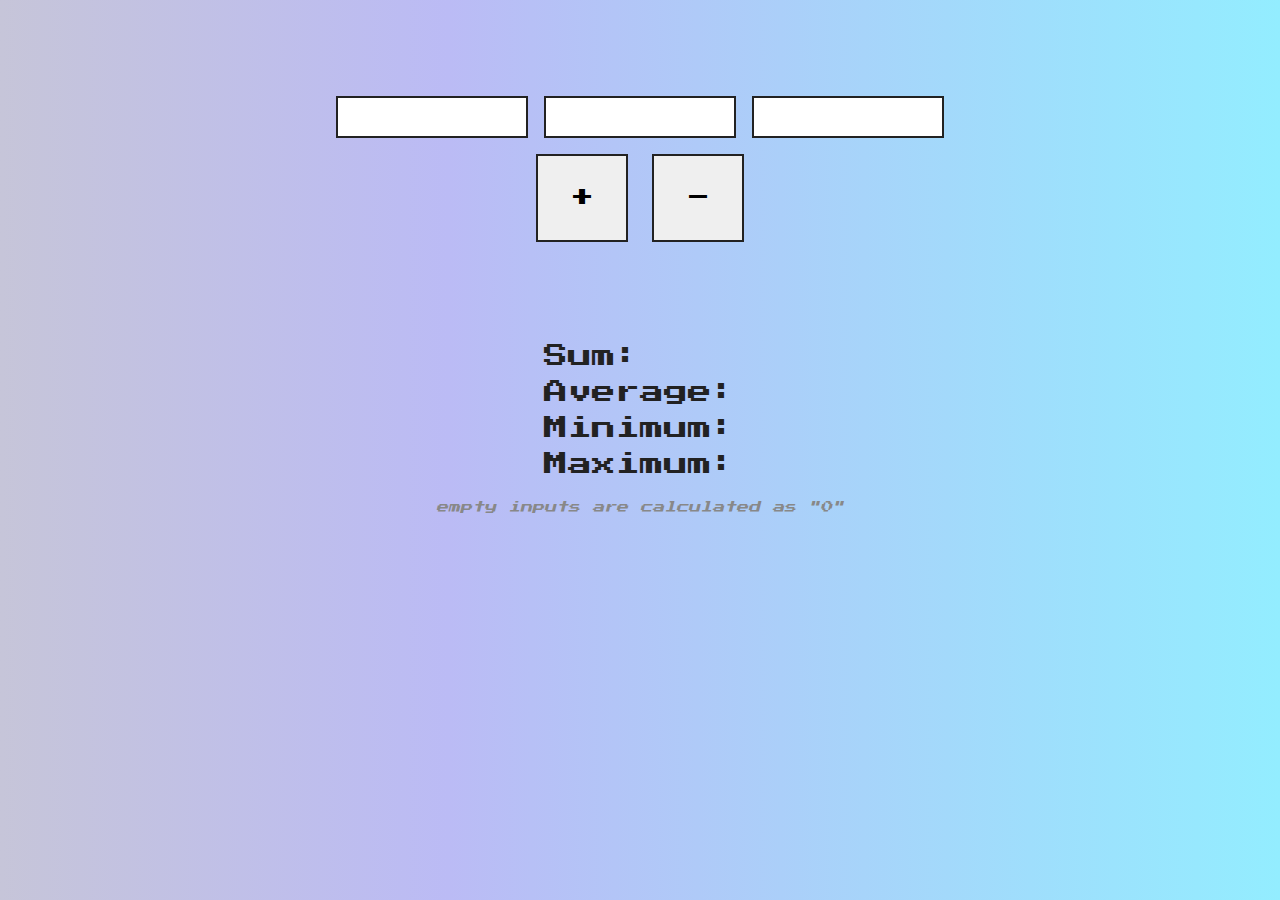
<file: Lab1 - counter/index.html>
<!DOCTYPE html>
<html lang="en">
    <head>
        <meta charset="UTF-8" />
        <meta name="viewport" content="width=device-width, initial-scale=1.0" />
        <link rel="stylesheet" href="style.css" />
        <title>Lab 1</title>
    </head>
    <body>
        <main>
            <div class="input-container">
                <input type="text" class="input-field" id="input-1" />
                <input type="text" class="input-field" id="input-1" />
                <input type="text" class="input-field" id="input-1" />
            </div>

            <div class="button-div">
                <button id="add">+</button>
                <button id="del">-</button>
            </div>

            <div class="result-container">
                <div class="result">
                    Sum:
                    <span id="sum"></span>
                </div>
                <div class="result">
                    Average:
                    <span id="avg"></span>
                </div>
                <div class="result">
                    Minimum:
                    <span id="min"></span>
                </div>
                <div class="result">
                    Maximum:
                    <span id="max"></span>
                </div>
            </div>
            <div class="disclaimer">empty inputs are calculated as "0"</div>
        </main>

        <script src="script.js"></script>
    </body>
</html>
</file>
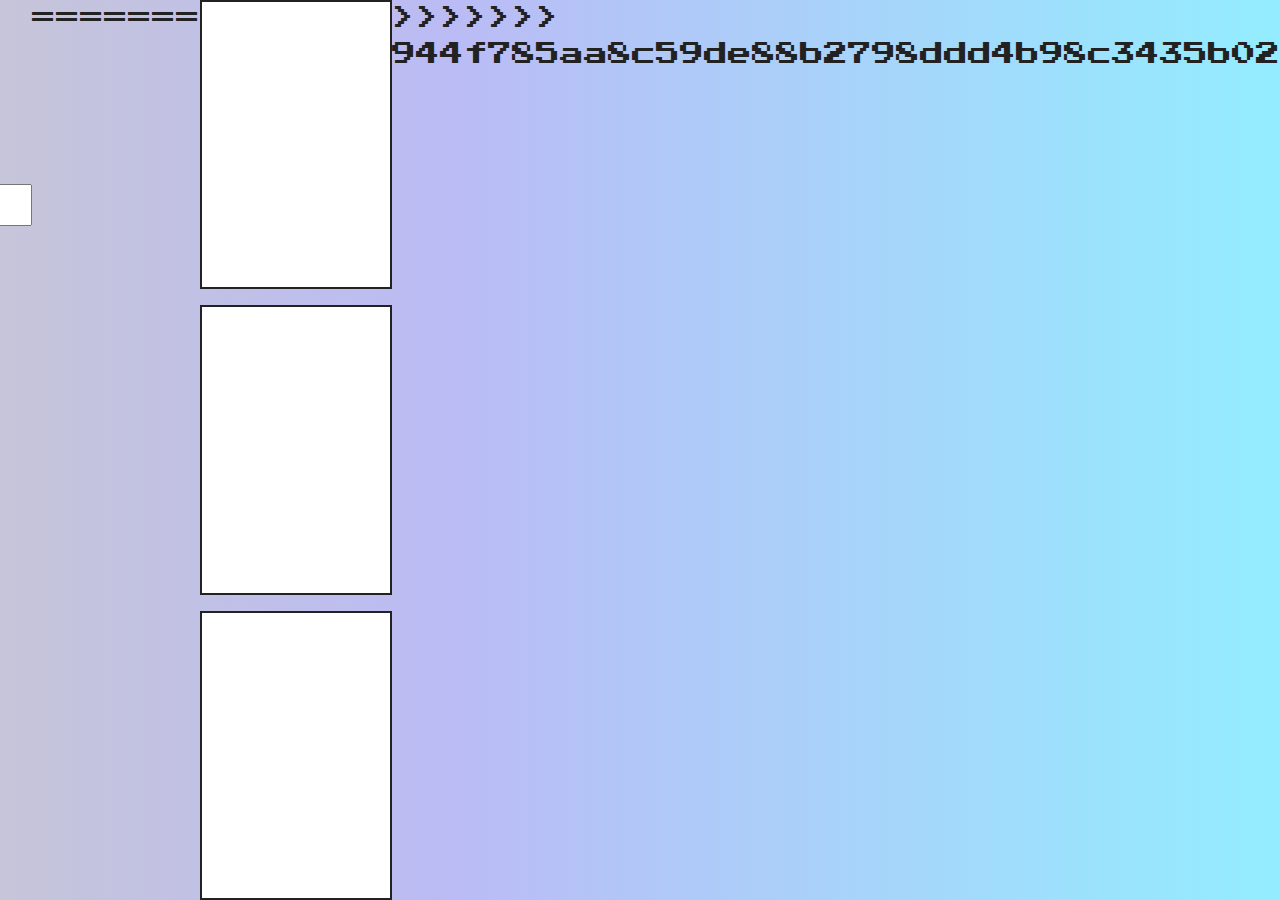
<file: Lab1/index.html>
<!DOCTYPE html>
<html lang="en">
  <head>
    <meta charset="UTF-8" />
    <meta name="viewport" content="width=device-width, initial-scale=1.0" />
    <link rel="stylesheet" href="style.css" />
    <title>Lab 1</title>
  </head>
  <body>
    <main>
<<<<<<< HEAD
      <div class="inputContainer">
        <p><label for="num1">Pole 1</label></p>
        <input type="number" name="num1" id="num1" />
      </div>

    </main>

=======
      <div class="input-container">
        <input type="text" class="input-field" id="input-1" />
        <input type="text" class="input-field" id="input-1" />
        <input type="text" class="input-field" id="input-1" />
      </div>
>>>>>>> 944f785aa8c59de88b2798ddd4b98c3435b021e0

      <div class="button-div">
        <button id="add">+</button>
        <button id="del">-</button>
      </div>

      <div class="result-container">
        <div class="result">
          Sum:
          <span id="sum"></span>
        </div>
        <div class="result">
          Average:
          <span id="avg"></span>
        </div>
        <div class="result">
          Minimum:
          <span id="min"></span>
        </div>
        <div class="result">
          Maximum:
          <span id="max"></span>
        </div>
      </div>
      <div class="disclaimer">empty inputs are calculated as "0"</div>
    </main>

    <script src="script.js"></script>
  </body>
</html>
</file>
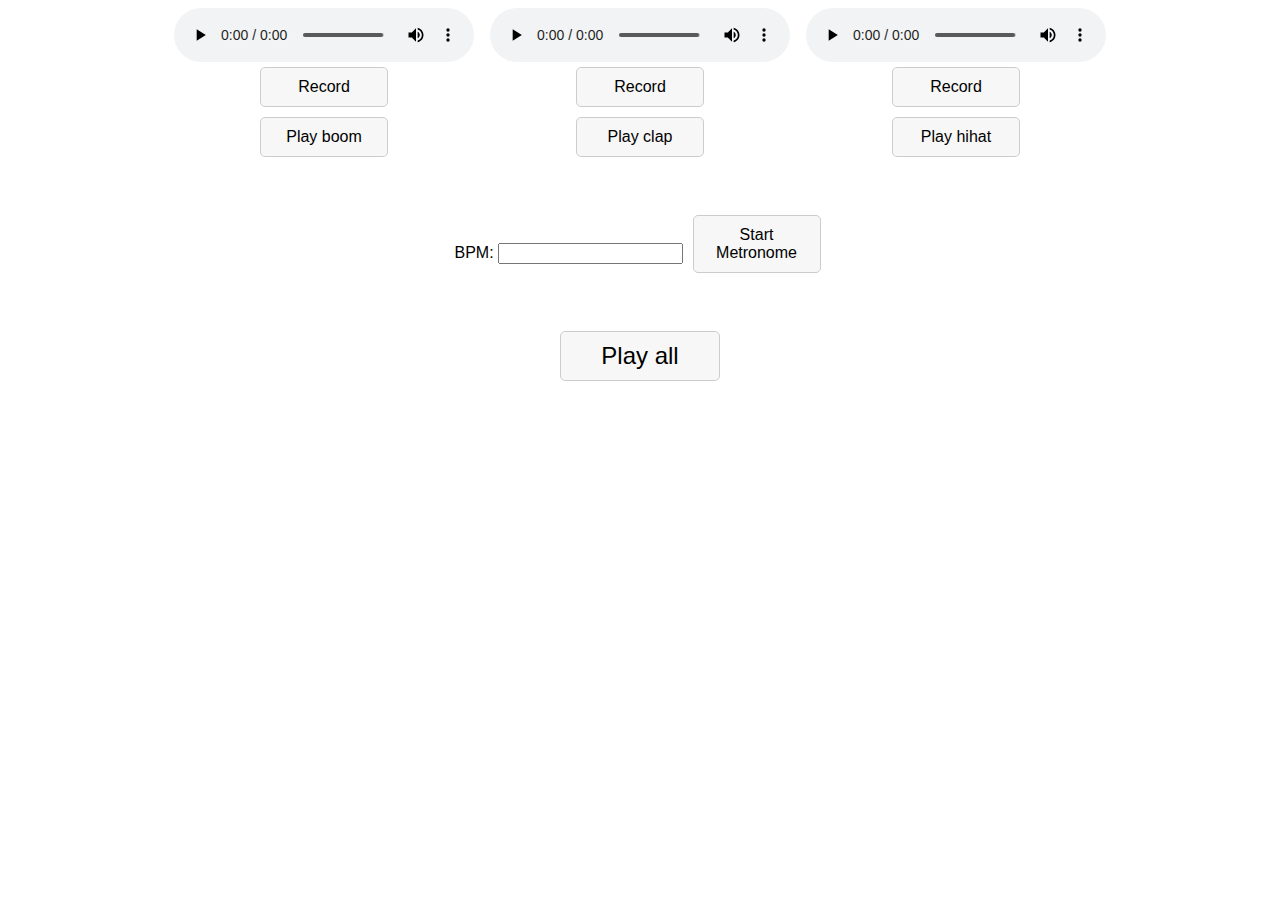
<file: Lab3 - drumkit/index.html>
<!DOCTYPE html>
<html lang="en">
  <head>
    <meta charset="UTF-8" />
    <meta name="viewport" content="width=device-width, initial-scale=1.0" />
    <link rel="stylesheet" href="style.css" />
    <title>Lab3</title>
  </head>
  <body>
    <div class="drumkit">
      <div class="sound-controls">
        <audio id="boom" controls src="sounds/boom.wav"></audio>
        <button id="record" class="record record-boom">Record</button>
        <button class="stop stop-boom hidden">Stop</button>
        <button class="play play-boom" data-key="a">Play boom</button>
      </div>
      <div class="sound-controls">
        <audio id="clap" controls data-key="s" src="sounds/clap.wav"></audio>
        <button id="record" class="record record-clap">Record</button>
        <button class="stop stop-clap hidden" data-key="s">Stop</button>
        <button class="play play-clap" data-key="s">Play clap</button>
      </div>
      <div class="sound-controls">
        <audio id="hihat" controls src="sounds/hihat.wav"></audio>
        <button id="record" class="record record-hihat">Record</button>
        <button class="stop stop-hihat hidden">Stop</button>
        <button class="play play-hihat" data-key="d">Play hihat</button>
      </div>
    </div>
    <div class="metronome-controls">
      <label for="bpm">BPM:</label>
      <input id="bpm" type="number" />
      <button class="start-metronome">Start Metronome</button>
      <button class="stop-metronome hidden">Stop Metronome</button>
      <audio id="tick" class="hidden" src="sounds/tink.wav"></audio>
    </div>
    <button id="play" class="play play-all">Play all</button>
    <script src="script.js"></script>
  </body>
</html>
</file>
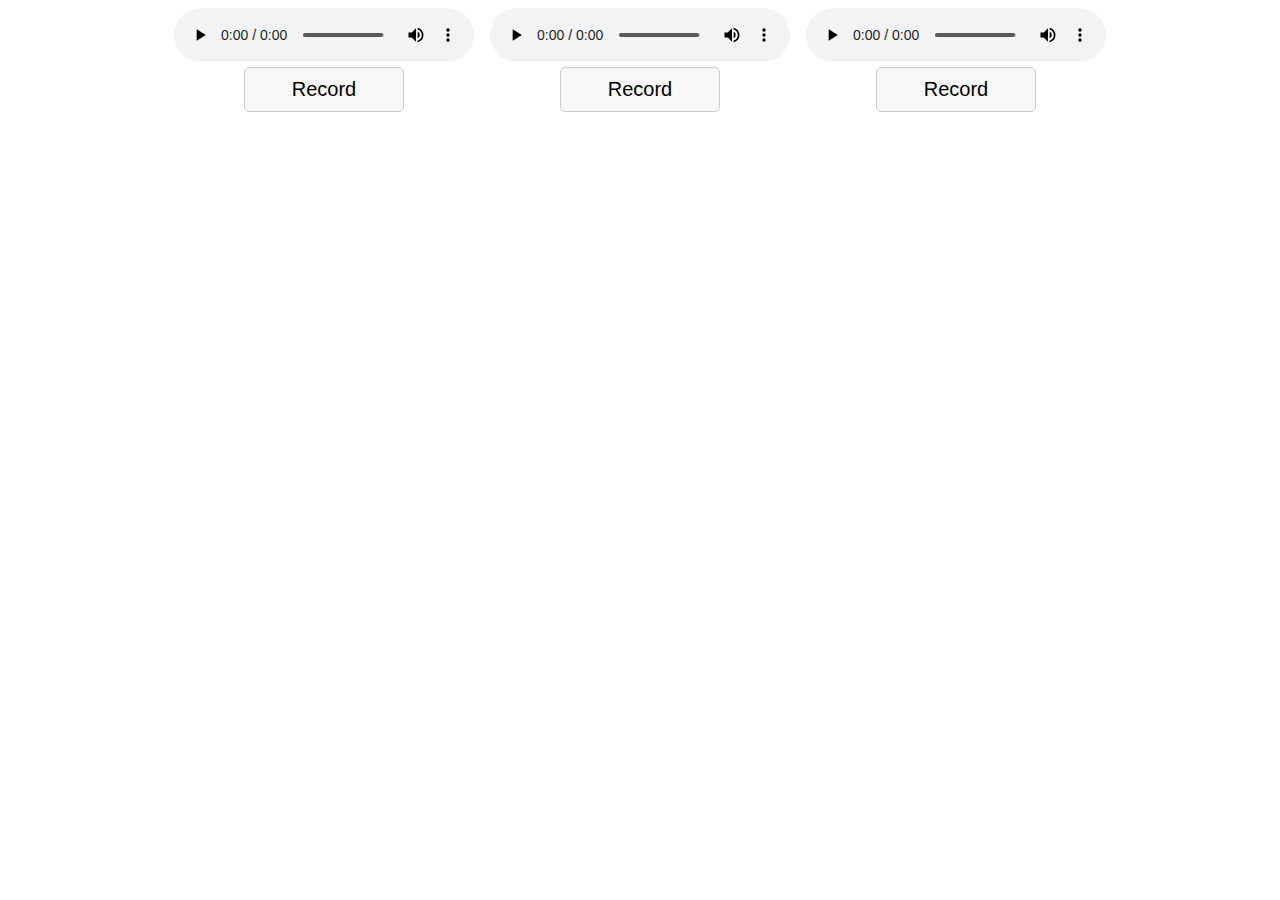
<file: Lab3/index.html>
<!DOCTYPE html>
<html lang="en">
  <head>
    <meta charset="UTF-8" />
    <meta name="viewport" content="width=device-width, initial-scale=1.0" />
    <link rel="stylesheet" href="style.css" />
    <title>Lab3</title>
  </head>
  <body>
    <div class="drumkit">
      <div class="sound-controls">
        <audio id="boom" controls data-key="a" src="sounds/boom.wav"></audio>
        <button id="record-boom">Record</button>
      </div>
      <div class="sound-controls">
        <audio id="clap" controls data-key="s" src="sounds/clap.wav"></audio>
        <button id="record-clap">Record</button>
      </div>
      <div class="sound-controls">
        <audio id="hihat" controls data-key="d" src="sounds/hihat.wav"></audio>
        <button id="record-hihat">Record</button>
      </div>
    </div>

    <script src="script.js"></script>
  </body>
</html>
</file>
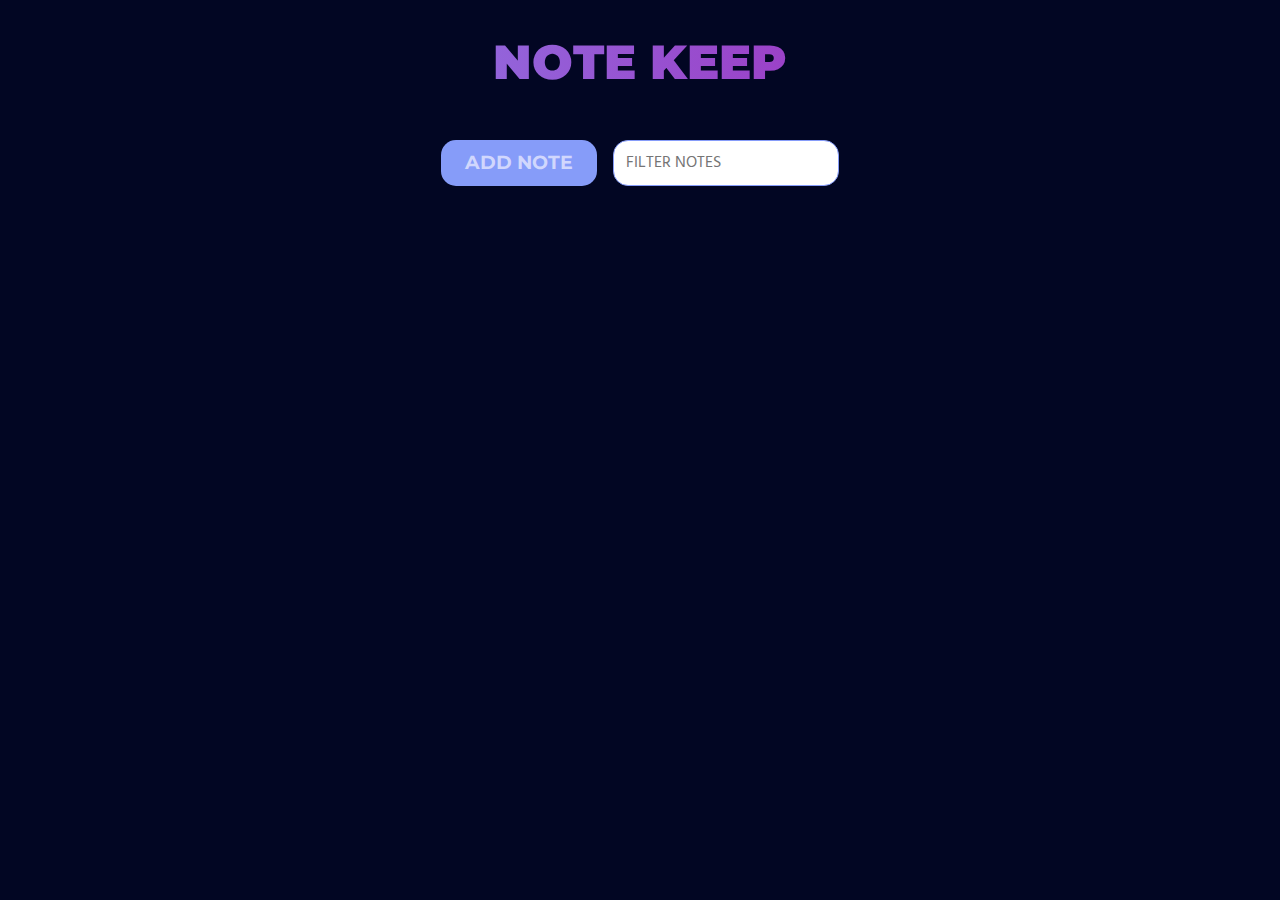
<file: Lab4 - notekeep/index.html>
<!DOCTYPE html>
<html lang="en">
  <head>
    <meta charset="UTF-8" />
    <meta name="viewport" content="width=device-width, initial-scale=1.0" />
    <title>Document</title>
    <link rel="stylesheet" href="style.css" />
  </head>
  <body>
    <h1 class="app-title">Note Keep</h1>

    <div class="action-buttons">
      <button class="btn btn-primary" id="add-note"><h3>Add note</h3></button>
      <input
        type="text"
        name="filter"
        id="note-filter"
        placeholder="FILTER NOTES"
      />
    </div>

    <div class="notes-container"></div>

    <div class="create-note-modal">
      <div class="create-note-modal-header">
        <h2 class="primary">Create a new note</h2>
        <button class="btn btn-secondary close-modal">X</button>
      </div>
      <div class="create-note-modal-body">
        <input type="text" placeholder="TITLE" id="note-title" />
        <textarea placeholder="CONTENT" id="note-content"></textarea>
        <input type="text" placeholder="TAGS: #work #home" id="note-tags" />
      </div>
      <div class="create-note-modal-footer">
        <button class="btn btn-primary create-note">
          <h4>Create note</h4>
        </button>
        <div class="color-picker">
          <div
            class="color"
            style="background-color: #f1c40f"
            data-color="#f1c40f"
          ></div>
          <div
            class="color"
            style="background-color: #e74c3c"
            data-color="#e74c3c"
          ></div>
          <div
            class="color"
            style="background-color: #3498db"
            data-color="#3498db"
          ></div>
          <div
            class="color"
            style="background-color: #2ecc71"
            data-color="#2ecc71"
          ></div>
        </div>
      </div>
    </div>
    <div class="backdrop hidden"></div>
    <script src="script.js"></script>
  </body>
</html>
</file>
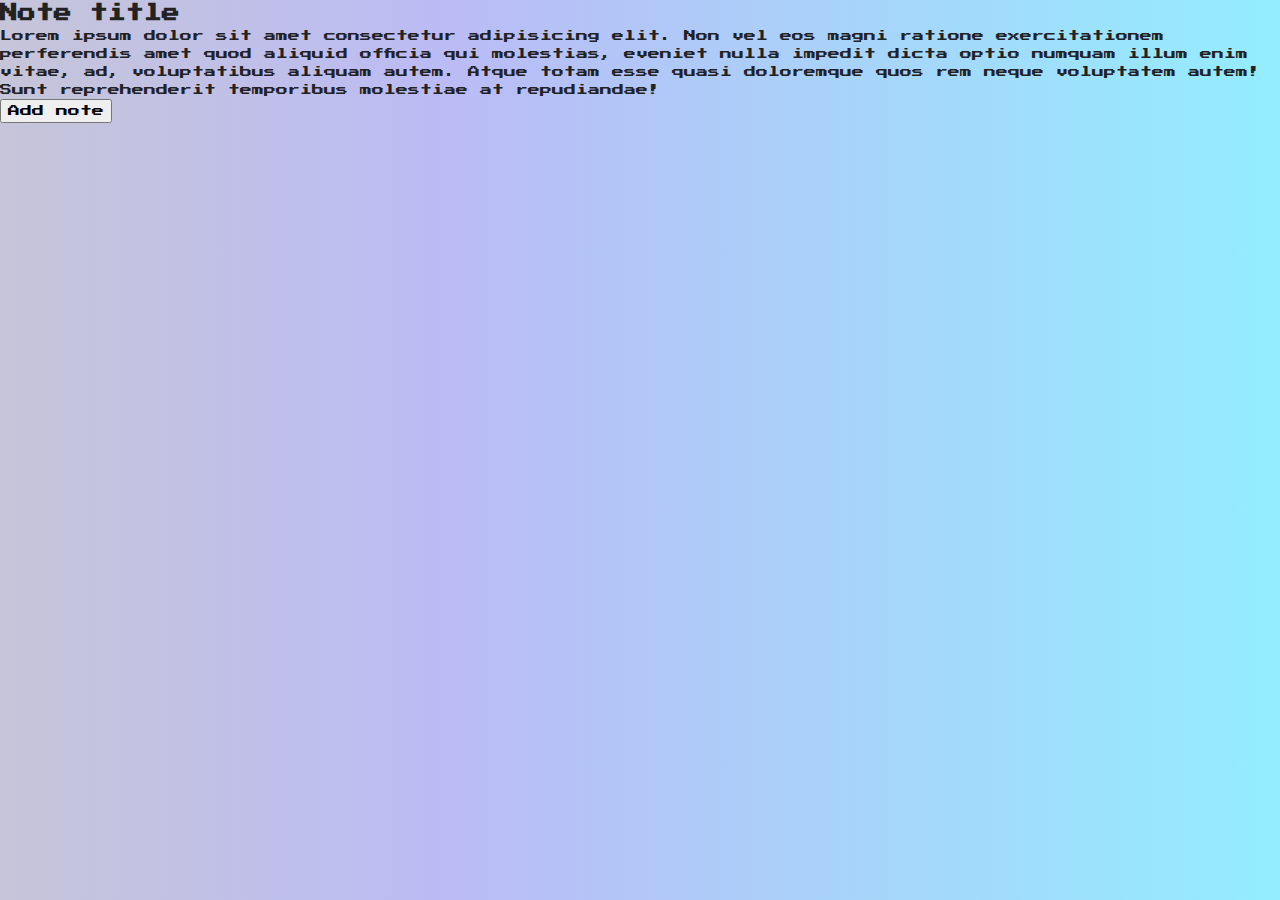
<file: Lab4/index.html>
<!DOCTYPE html>
<html lang="en">
  <head>
    <meta charset="UTF-8" />
    <meta name="viewport" content="width=device-width, initial-scale=1.0" />
    <title>Document</title>
    <link rel="stylesheet" href="style.css" />
  </head>
  <body>
    <div class="note">
      <div class="note-title">
        <h2>Note title</h2>
      </div>
      <div class="note-body">
        <p>
          Lorem ipsum dolor sit amet consectetur adipisicing elit. Non vel eos magni ratione exercitationem perferendis
          amet quod aliquid officia qui molestias, eveniet nulla impedit dicta optio numquam illum enim vitae, ad,
          voluptatibus aliquam autem. Atque totam esse quasi doloremque quos rem neque voluptatem autem! Sunt
          reprehenderit temporibus molestiae at repudiandae!
        </p>
      </div>
    </div>

    <div class="create-note-modal">
      <div class="create-note-modal-header">
        <h2>Create a new note</h2>
        <button class="close-modal">X</button>
      </div>
      <div class="create-note-modal-body">
        <input type="text" placeholder="Note title" id="note-title" />
        <textarea placeholder="Note body" id="note-content"></textarea>
      </div>
      <div class="create-note-modal-footer">
        <button class="create-note">Create note</button>
      </div>
    </div>
    <div class="backdrop hidden"></div>
    <button id="add-note">Add note</button>
    <script src="script.js"></script>
  </body>
</html>
</file>
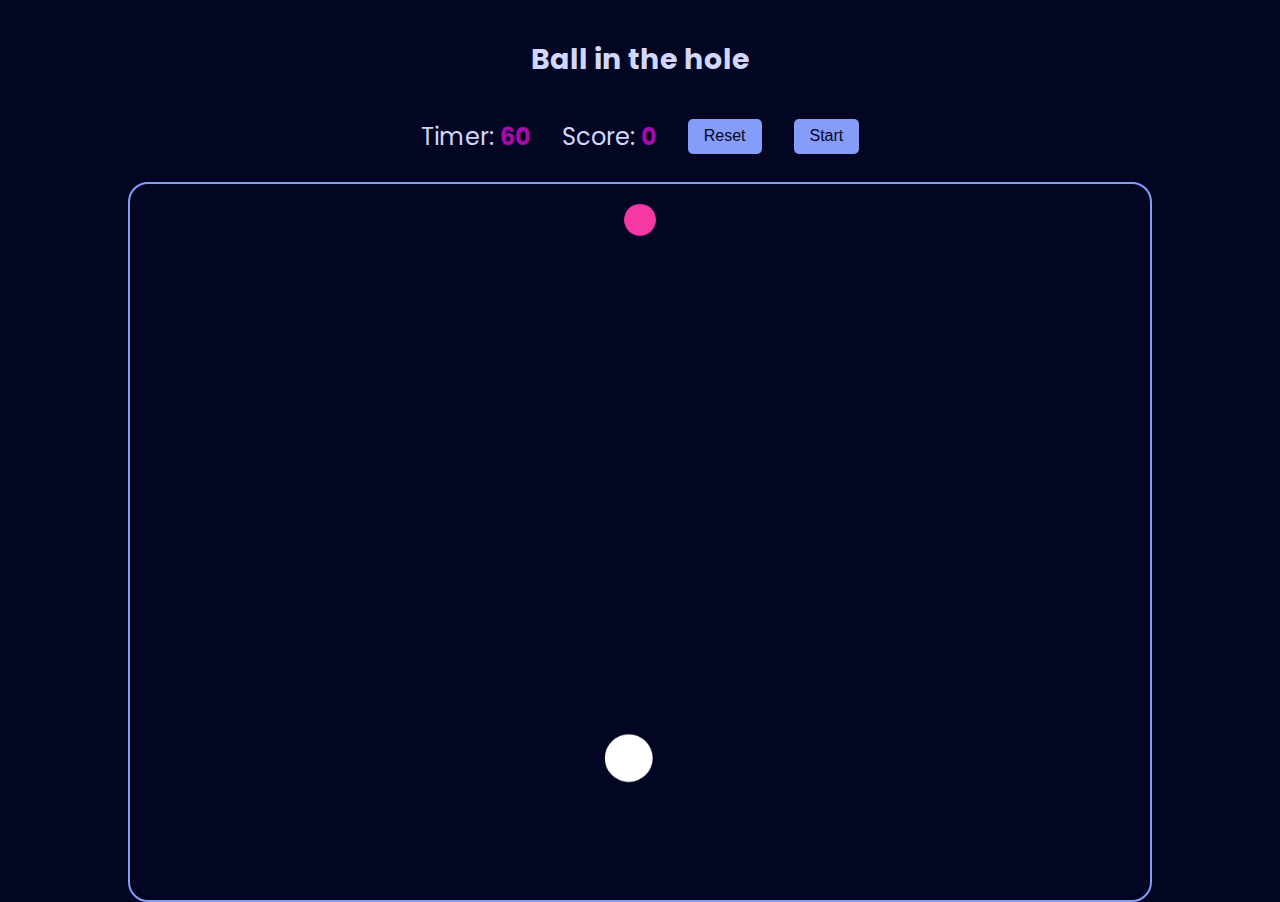
<file: Lab6 - ball in the hole/index.html>
<!DOCTYPE html>
<html lang="en">
  <head>
    <meta charset="UTF-8" />
    <meta name="viewport" content="width=device-width, initial-scale=1.0" />
    <link rel="stylesheet" href="style.css" />
    <title>Ball in the hole</title>
  </head>
  <body>
    <header>
      <h4>Ball in the hole</h4>
    </header>
    <section class="controls">
      <p>
        Timer:
        <span class="timer">60</span>
      </p>
      <p>
        Score:
        <span class="score">0</span>
      </p>
      <button class="btn reset">Reset</button>
      <button class="btn start">Start</button>
    </section>
    <canvas id="animationContainer"></canvas>
    <script src="script.js" type="module"></script>
  </body>
</html>
</file>
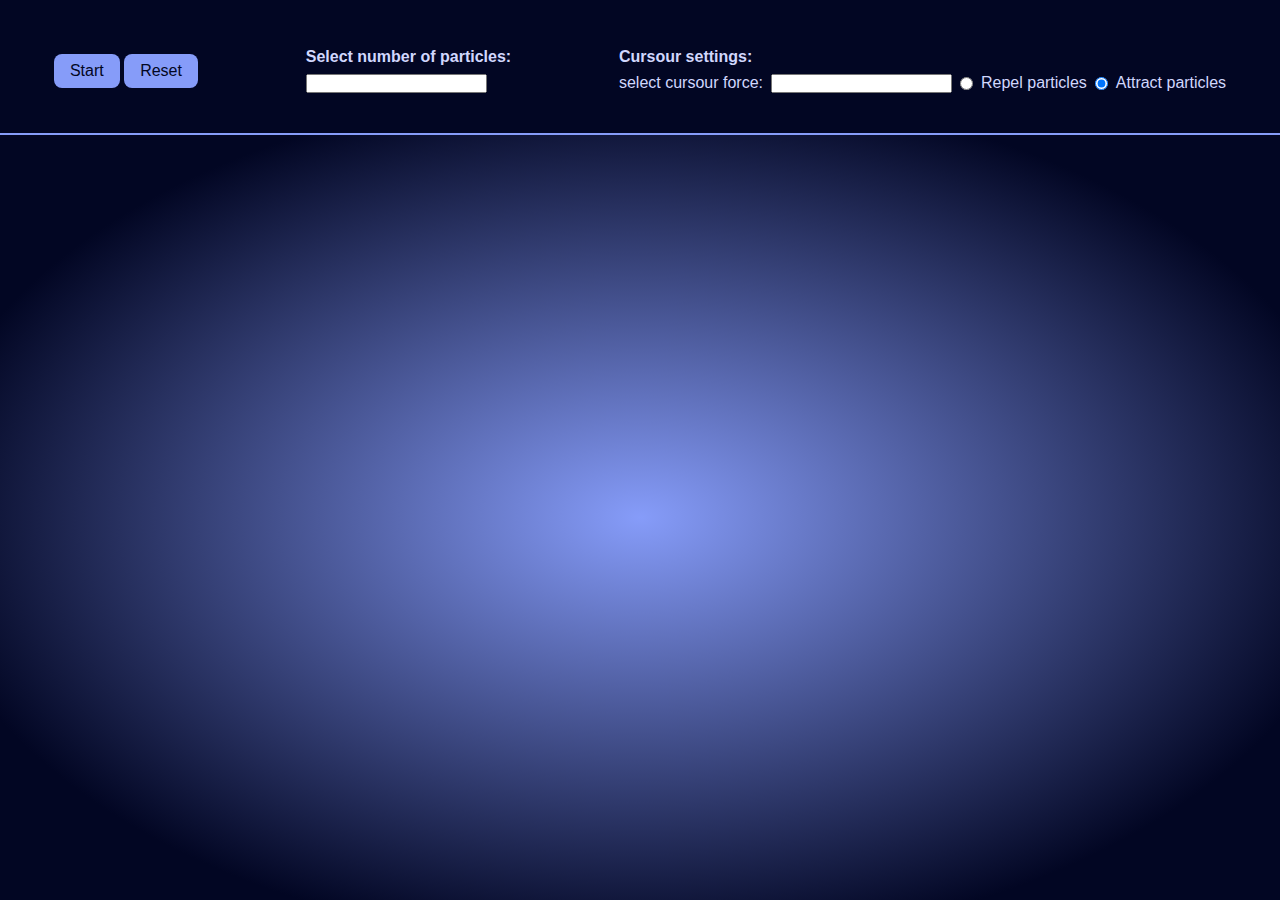
<file: lab7 - canvas/index.html>
<!DOCTYPE html>
<html lang="en">
  <head>
    <meta charset="UTF-8" />
    <meta name="viewport" content="width=device-width, initial-scale=1.0" />
    <link rel="stylesheet" href="style.css" />
    <title>Canvas</title>
  </head>
  <body>
    <div class="controls">
      <div class="buttons">
        <button class="btn btn-start">Start</button>
        <button class="btn btn-reset">Reset</button>
      </div>
      <div class="particles-settings">
        <h4>Select number of particles:</h4>
        <input type="number" name="nparticles" id="nParticles" />
      </div>

      <div class="cursour-settings">
        <h4>Cursour settings:</h4>
        <div class="flex-container">
          <p>select cursour force:</p>
          <input type="number" name="force" id="force" />
          <input type="radio" name="mouseAction" id="repel" />
          <p>Repel particles</p>
          <input type="radio" name="mouseAction" id="attract" checked />
          <p>Attract particles</p>
        </div>
      </div>
    </div>
    <canvas id="animationContainer"></canvas>
    <script src="script.js"></script>
  </body>
</html>
</file>
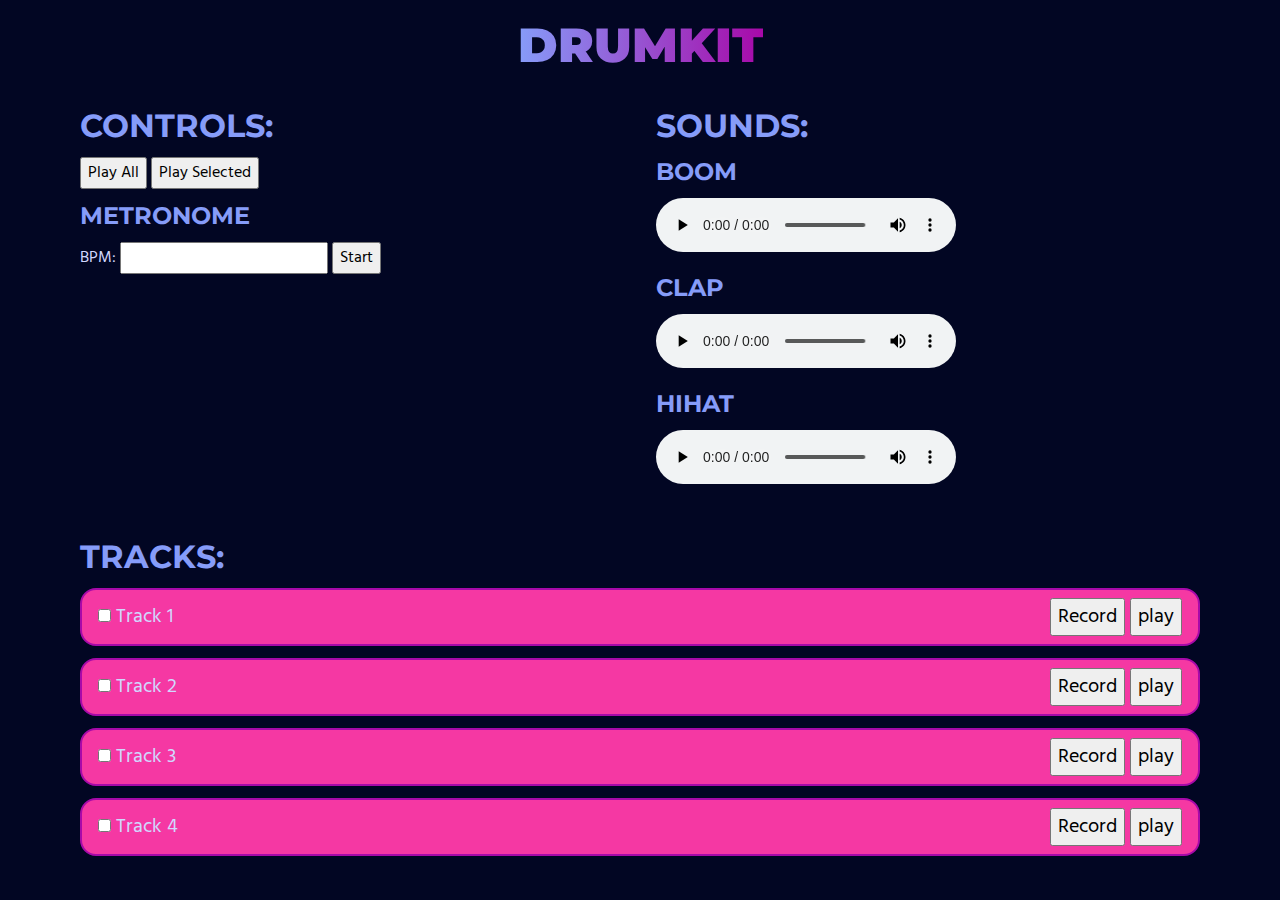
<file: Lab3 - drumkit/new/index.html>
<!DOCTYPE html>
<html lang="en">
  <head>
    <meta charset="UTF-8" />
    <meta name="viewport" content="width=device-width, initial-scale=1.0" />
    <link rel="stylesheet" href="style.css" />
    <title>Drumkit</title>
  </head>
  <body>
    <div class="app-container flex-column">
      <header><h2 class="app-title">Drumkit</h2></header>
      <div class="drumkit">
        <div class="sounds spacer">
          <h1>Sounds:</h1>
          <h2>Boom</h2>
          <audio id="boom" controls src="../sounds/boom.wav"></audio>
          <h2>Clap</h2>
          <audio id="clap" controls src="../sounds/clap.wav"></audio>
          <h2>Hihat</h2>
          <audio id="hihat" controls src="../sounds/hihat.wav"></audio>
        </div>
        <div class="controls spacer">
          <h1>Controls:</h1>
          <div class="control-buttons">
            <button class="btn play-all-btn">Play All</button>
            <button class="btn play-selected-btn">Play Selected</button>
          </div>
          <div class="metronome spacer">
            <h2>Metronome</h2>
            <label for="bpm">BPM:</label>
            <input type="number" name="bpm" id="bpm" />
            <button class="btn start-metronome-btn">Start</button>
          </div>
        </div>
        <div class="tracks spacer">
          <h1>Tracks:</h1>
          <div class="track">
            <div>
              <input type="checkbox" name="" id="track-checkbox-1" />
              <span>Track 1</span>
            </div>
            <div>
              <button class="btn record-btn">Record</button>
              <button class="btn play-btn">play</button>
            </div>
          </div>
          <div class="track">
            <div>
              <input type="checkbox" name="" id="track-checkbox-2" />
              <span>Track 2</span>
            </div>
            <div>
              <button class="btn record-btn">Record</button>
              <button class="btn play-btn">play</button>
            </div>
          </div>
          <div class="track">
            <div>
              <input type="checkbox" name="" id="track-checkbox-3" />
              <span>Track 3</span>
            </div>
            <div>
              <button class="btn record-btn">Record</button>
              <button class="btn play-btn">play</button>
            </div>
          </div>
          <div class="track">
            <div>
              <input type="checkbox" name="" id="track-checkbox-4" />
              <span>Track 4</span>
            </div>
            <div>
              <button class="btn record-btn">Record</button>
              <button class="btn play-btn">play</button>
            </div>
          </div>
        </div>
      </div>
      <footer></footer>
    </div>
    <script src="script.js"></script>
  </body>
</html>
</file>
<file: Lab1 - counter/style.css>
@import url('https://fonts.googleapis.com/css?family=Press+Start+2P&display=swap');

*,
*::before,
*::after {
  box-sizing: border-box;
}
* {
  margin: 0;
}
body {
  font-family: 'Press Start 2P', sans-serif;
  font-size: 1.5rem;
  color: #222;
  line-height: 1.5;
  -webkit-font-smoothing: antialiased;
  background: rgb(198, 197, 217);
  background: linear-gradient(
    90deg,
    rgba(198, 197, 217, 1) 0%,
    rgba(187, 187, 245, 1) 35%,
    rgba(147, 237, 255, 1) 100%
  );
  display: flex;
  justify-content: center;
  height: 100vh;
}
img,
picture,
video,
canvas,
svg {
  display: block;
  max-width: 100%;
}
input,
button,
textarea,
select {
  font: inherit;
}

main {
  margin-top: 6rem;
  max-width: 700px;
  display: flex;
  flex-direction: column;
  align-items: center;
  gap: 1rem;
}

.disclaimer {
  text-align: center;
  font-style: italic;
  color: #888;
  font-size: 0.75rem;
}

.input-container {
  display: flex;
  flex-direction: row;
  justify-content: center;
  gap: 1rem;
  flex-wrap: wrap;
}

.input-container input {
  padding: 0.25 rem;
  text-align: center;
  width: 12rem;
  border: 2px solid #222;
}

button {
  border: none;
  padding: 1.5rem 2rem;
  cursor: pointer;
  border: 2px solid #222;
}

.result-container {
  margin-top: 5rem;
  gap: 1rem;
}

.active {
  background-color: #44853296;
}
</file>
<file: Lab1/style.css>
@import url('https://fonts.googleapis.com/css?family=Press+Start+2P&display=swap');

*,
*::before,
*::after {
  box-sizing: border-box;
}
* {
  margin: 0;
}
body {
  font-family: 'Press Start 2P', sans-serif;
  font-size: 1.5rem;
  color: #222;
  line-height: 1.5;
  -webkit-font-smoothing: antialiased;
  background: rgb(198, 197, 217);
  background: linear-gradient(
    90deg,
    rgba(198, 197, 217, 1) 0%,
    rgba(187, 187, 245, 1) 35%,
    rgba(147, 237, 255, 1) 100%
  );
  display: flex;
  justify-content: center;
  height: 100vh;
}
img,
picture,
video,
canvas,
svg {
  display: block;
  max-width: 100%;
}
input,
button,
textarea,
select {
  font: inherit;
}

main {
  margin-top: 6rem;
  max-width: 700px;
  display: flex;
  flex-direction: column;
  align-items: center;
  gap: 1rem;
}

.disclaimer {
  text-align: center;
  font-style: italic;
  color: #888;
  font-size: 0.75rem;
}

.input-container {
  display: flex;
  flex-direction: row;
  justify-content: center;
  gap: 1rem;
  flex-wrap: wrap;
}

.input-container input {
  padding: 0.25 rem;
  text-align: center;
  width: 12rem;
  border: 2px solid #222;
}

button {
  border: none;
  padding: 1.5rem 2rem;
  cursor: pointer;
  border: 2px solid #222;
}

.result-container {
  margin-top: 5rem;
  gap: 1rem;
}

.active {
  background-color: #44853296;
}
</file>
<file: Lab3 - drumkit/style.css>
body {
  font-family: Arial, sans-serif;
  display: flex;
  flex-direction: column;
  gap: 3rem;
  align-items: center;
}
.drumkit {
  display: flex;
  flex-wrap: wrap;
  flex-direction: row;
  justify-content: center;
  gap: 1rem;
}

.sound-controls {
  display: flex;
  flex-direction: column;
  align-items: center;
}

button {
  width: 8rem;
  margin: 5px;
  padding: 10px;
  font-size: 1rem;
  background-color: #f7f7f7;
  border: 1px solid #ccc;
  border-radius: 5px;
  transition: 0.2s;
}
.play:hover {
  background-color: rgb(85, 168, 232);
}

.record:hover,
.start-metronome:hover {
  background-color: #4f913a;
}

.stop:hover,
.stop-metronome:hover {
  background-color: #d9534f;
}

.play-all {
  width: 10rem;
  font-size: 1.5rem;
}

.hidden {
  display: none;
}
</file>
<file: Lab3/style.css>
.drumkit {
  display: flex;
  flex-wrap: wrap;
  flex-direction: row;
  justify-content: center;
  gap: 1rem;
}

.sound-controls {
  display: flex;
  flex-direction: column;
  align-items: center;
}

.sound-controls button {
  width: 10rem;
  margin: 5px;
  padding: 10px;
  font-size: 20px;
  background-color: #f7f7f7;
  border: 1px solid #ccc;
  border-radius: 5px;
}

.sound-controls button:hover {
  background-color: #4f913a;
  width: 11rem;
}
</file>
<file: Lab4 - notekeep/style.css>
@import url('https://fonts.googleapis.com/css2?family=Hind:wght@300;400;500;600;700&family=Montserrat:ital,wght@0,100..900;1,100..900&display=swap');

:root {
  /* colors */
  --text: #d1d7fd;
  --background: #020623;
  --primary: #869cf9;
  --secondary: #a809a9;
  --accent: #f538a3;

  /* font */
  --heading: 'Montserrat', sans-serif;
  --body: 'Hind', sans-serif;
}

*,
*::before,
*::after {
  box-sizing: border-box;
}
* {
  margin: 0;
}
body {
  font-family: var(--body);
  color: var(--text);
  line-height: 1.25;
  -webkit-font-smoothing: antialiased;
  background: var(--background);
  justify-content: center;
  height: 100%;
  z-index: 1;
}

input,
button,
textarea,
select {
  font: inherit;
}

h1,
h2,
h3,
h4,
h5,
h6 {
  font-family: var(--heading);
  text-transform: uppercase;
}

.accent {
  color: var(--accent);
}

.secondary {
  color: var(--secondary);
}

.primary {
  color: var(--primary);
}

.btn {
  border: none;
  border-radius: 15px;
  text-transform: uppercase;
  padding: 0.5rem 1.5rem;
  color: var(--background);
  transition: 0.1s ease-in-out;
}

.btn:hover {
  background-color: var(--text);
  color: var(--background);
}

.btn-primary {
  background: var(--primary);
  color: var(--text);
}

.btn-secondary {
  background: var(--secondary);
}

/* --- modal styles --- */
.backdrop {
  position: absolute;
  top: 0;
  left: 0;
  width: 100%;
  height: 100vh;
  background-color: rgba(0, 0, 0, 0.6);
  backdrop-filter: blur(3px);
  transition: 0.5s ease-in-out;
  z-index: 5;
}

.hidden {
  display: none !important;
}

.create-note-modal {
  position: absolute;
  left: 50%;
  top: -150%;
  transform: translate(-50%, -50%);
  width: clamp(60%, 400px, 90%);
  height: clamp(60%, 400px, 90%);
  transition: 0.5s ease-in-out;

  background-color: var(--background);
  padding: 3rem 2rem;
  border: 2px solid var(--accent);
  border-radius: 15px;
  box-shadow: 0 3rem 5rem rgba(0, 0, 0, 0.3);
  z-index: 10;

  display: flex;
  gap: 1rem;
  flex-direction: column;
  justify-content: space-between;
  align-items: center;
}

.close-modal {
  position: absolute;
  top: 1rem;
  right: 1rem;
}

.active {
  top: 50% !important;
}

.close-modal {
  position: absolute;
  top: 0.75rem;
  right: 0.75rem;
  font-size: 1rem;
  text-align: center;
}

.create-note-modal-body {
  display: flex;
  flex-direction: column;
  height: 70%;
  gap: 1rem;
  width: clamp(80%, 500px, 100%);
  height: 100%;
}

.create-note-modal-header {
  font-size: 1.75rem;
  width: clamp(80%, 500px, 100%);
}

.note-body {
}

.pin-btn,
.delete-btn {
  font-size: 0.7rem;
  padding: 0.5rem;
}

#note-content {
  height: 100%;
}

input,
textarea {
  padding: 0.75rem;
  border-radius: 15px;
  border: 1px solid var(--primary);
}

textarea {
  resize: none;
  height: 100%;
}

.create-note-modal-footer {
  width: clamp(80%, 500px, 100%);
  display: flex;
  justify-content: space-between;
}

.color-picker {
  display: flex;
  gap: 1rem;
  justify-content: center;
  align-items: center;
}

.color {
  width: 25px;
  height: 25px;
}

.color-picker .selected {
  border: 2px solid var(--text);
}

/* --- app styles --- */
.app-title {
  font-size: 3rem;
  font-weight: 900;
  text-align: center;
  margin: 2rem 0;

  background: linear-gradient(90deg, var(--primary), var(--secondary));
  -webkit-background-clip: text;
  -webkit-text-fill-color: transparent;
}

.action-buttons {
  display: flex;
  justify-content: center;
  gap: 1rem;
  margin: 3rem 2rem;
}

.action-buttons input {
}

/* --- notes --- */
.notes-container {
  display: grid;
  grid-template-columns: repeat(auto-fill, minmax(350px, 1fr));
  gap: 1rem;
  padding: 1rem;
  margin-inline: auto;
  max-width: 1200px;
}

.note {
  display: flex;
  flex-direction: column;
  justify-content: space-between;
  gap: 1rem;
  text-align: justify;
  padding: 1rem;
  border: 2px solid var(--accent);
  border-radius: 15px;
  min-height: 250px;
  cursor: pointer;
}

.note-title {
  display: flex;
  justify-content: space-between;
  width: 100%;
}

.note-info {
  display: flex;
  justify-content: space-between;
  align-items: center;
}

.note:hover {
  transform: scale(1.05);
  transition: 0.1s ease-in-out;
}
</file>
<file: Lab4/style.css>
@import url('https://fonts.googleapis.com/css?family=Press+Start+2P&display=swap');

*,
*::before,
*::after {
  box-sizing: border-box;
}
* {
  margin: 0;
}
body {
  font-family: 'Press Start 2P', sans-serif;
  font-size: 0.75rem;
  color: #222;
  line-height: 1.5;
  -webkit-font-smoothing: antialiased;
  background: rgb(198, 197, 217);
  background: linear-gradient(
    90deg,
    rgba(198, 197, 217, 1) 0%,
    rgba(187, 187, 245, 1) 35%,
    rgba(147, 237, 255, 1) 100%
  );
  justify-content: center;
  height: 100vh;
  z-index: 1;
}
img,
picture,
video,
canvas,
svg {
  display: block;
  max-width: 100%;
}
input,
button,
textarea,
select {
  font: inherit;
}

.backdrop {
  position: absolute;
  top: 0;
  left: 0;
  width: 100%;
  height: 100%;
  background-color: rgba(0, 0, 0, 0.6);
  backdrop-filter: blur(3px);
  transition: 0.5s ease-in-out;
  z-index: 5;
}

.hidden {
  display: none !important;
}

.create-note-modal {
  position: absolute;
  left: 50%;
  top: -150%;
  transform: translate(-50%, -50%);
  width: clamp(60%, 400px, 90%);
  height: clamp(60%, 400px, 90%);
  transition: 0.5s ease-in-out;

  background-color: white;
  padding: 3rem 2rem;
  border-radius: 5px;
  box-shadow: 0 3rem 5rem rgba(0, 0, 0, 0.3);
  z-index: 10;

  display: flex;
  flex-direction: column;
  justify-content: space-between;
  align-items: center;
}

.active {
  top: 50% !important;
}

.create-note-modal-body {
  display: flex;
  flex-direction: column;
  gap: 1rem;
}

input,
textarea {
  padding: 0.5rem;
}
</file>
<file: Lab6 - ball in the hole/style.css>
@import url('https://fonts.googleapis.com/css?family=Poppins:700|Poppins:400');

* {
  box-sizing: border-box;
}

:root {
  /* colors */
  --text: #d1d7fd;
  --background: #020623;
  --primary: #869cf9;
  --secondary: #a809a9;
  --accent: #f538a3;

  /* font */
  --heading: 'Montserrat', sans-serif;
  --body: 'Hind', sans-serif;
}

body {
  font-family: 'Poppins';
  font-weight: 400;
  color: var(--text);

  background-color: var(--background);
  height: 100vh;
  margin: 0;

  display: flex;
  flex-direction: column;
  align-items: center;
}

p {
  margin: 0;
}

h1,
h2,
h3,
h4,
h5 {
  font-family: 'Poppins';
  font-weight: 700;
}

html {
  font-size: 100%;
} /* 16px */

h1 {
  font-size: 4.21rem; /* 67.36px */
}

h2 {
  font-size: 3.158rem; /* 50.56px */
}

h3 {
  font-size: 2.369rem; /* 37.92px */
}

h4 {
  font-size: 1.777rem; /* 28.48px */
}

h5 {
  font-size: 1.333rem; /* 21.28px */
}

small {
  font-size: 0.75rem; /* 12px */
}
span {
  color: var(--secondary);
  font-weight: 700;
}

.controls {
  display: flex;
  justify-content: center;
  gap: 2rem;
  width: 100%;
  font-size: 1.5rem;
}

.controls * {
  margin-bottom: 0.75rem;
}

#animationContainer {
  width: 80%;
  height: 80%;
  border: 2px solid var(--primary);
  border-radius: 20px;
  margin: 1rem;
}

.btn {
  background-color: var(--primary);
  color: var(--background);
  padding: 0.5rem 1rem;
  border: none;
  border-radius: 5px;
  cursor: pointer;
  font-size: 1rem;
}

.btn:hover {
  background-color: var(--accent);
  cursor: pointer;
}
</file>
<file: lab7 - canvas/style.css>
:root {
  /* colors */
  --text: #d1d7fd;
  --background: #020623;
  --primary: #869cf9;
  --secondary: #a809a9;
  --accent: #f538a3;

  /* font */
  --heading: 'Montserrat', sans-serif;
  --body: 'Hind', sans-serif;
}

* {
  margin: 0;
  padding: 0;
  box-sizing: border-box;
}

body {
  width: 100vw;
  height: 100vh;

  position: relative;

  color: var(--text);
  font-family: 'Montserrat', sans-serif;
}

#animationContainer {
  position: absolute;
  top: 15%;
  left: 0;
  width: 100%;
  height: 85%;
  background-image: radial-gradient(var(--primary) 0%, var(--background) 80%);
}

.controls {
  background-color: var(--background);
  height: 15%;

  border-bottom: 2px solid var(--primary);

  display: flex;
  justify-content: space-around;
  align-items: center;
}

.flex-container {
  display: flex;
  gap: 0.5rem;
}

.controls > * > * {
  margin-top: 0.5rem;
}

.btn {
  padding: 0.5rem 1rem;
  border: none;
  border-radius: 0.5rem;
  background-color: var(--primary);
  color: var(--background);
  font-family: 'Hind', sans-serif;
  font-size: 1rem;
  cursor: pointer;
}

.btn:hover {
  background-color: var(--secondary);
}
</file>
<file: Lab3 - drumkit/new/style.css>
@import url('https://fonts.googleapis.com/css2?family=Hind:wght@300;400;500;600;700&family=Montserrat:ital,wght@0,100..900;1,100..900&display=swap');

:root {
  /* colors */
  --text: #d1d7fd;
  --background: #020623;
  --primary: #869cf9;
  --secondary: #a809a9;
  --accent: #f538a3;

  /* font */
  --heading: 'Montserrat', sans-serif;
  --body: 'Hind', sans-serif;
}

body {
  font-family: var(--body);
  background-color: var(--background);
  height: 100%;
  color: var(--text);
}

*,
*::before,
*::after {
  box-sizing: border-box;
}
* {
  margin: 0;
}

input,
button,
textarea,
select {
  font: inherit;
}

h1,
h2,
h3,
h4,
h5,
h6 {
  font-family: var(--heading);
  text-transform: uppercase;
  color: var(--primary);
}
.spacer > * {
  margin-bottom: 0.75rem;
}

.flex-row {
  display: flex;
  flex-wrap: wrap;
  justify-content: center;
  gap: 1rem;
}

.flex-column {
  display: flex;
  flex-direction: column;
  align-items: center;
}

.app-title {
  font-size: 3rem;
  font-weight: 900;
  text-align: center;
  margin: 1rem 0;

  background: linear-gradient(90deg, var(--primary), var(--secondary));
  -webkit-background-clip: text;
  -webkit-text-fill-color: transparent;
}

.app-container {
  width: min(90%, 1200px);
  margin-inline: auto;
}

.drumkit {
  width: 100%;
  display: grid;
  grid-template-columns: 1fr 1fr;
  grid-template-rows: 1fr auto;
}

.drumkit > * {
  padding: 1rem;
}

/* Sounds */

.sounds {
  grid-column: 2 / 3;
  grid-row: 1 / 2;
}

/* Controls */

.controls {
  grid-column: 1 / 2;
  grid-row: 1 / 2;
}

/* Tracks */

.tracks {
  grid-column: 1 / 3;
  grid-row: 2 / 2;
}

.track {
  width: 100%;
  background-color: var(--accent);
  padding: 0.5rem;

  border: 2px solid var(--secondary);
  border-radius: 1rem;

  display: flex;
  justify-content: space-between;
  align-items: center;
}

.track > * {
  margin-inline: 0.5rem;
  font-size: 1.25rem;
}

.hidden {
  display: none;
}
</file>
